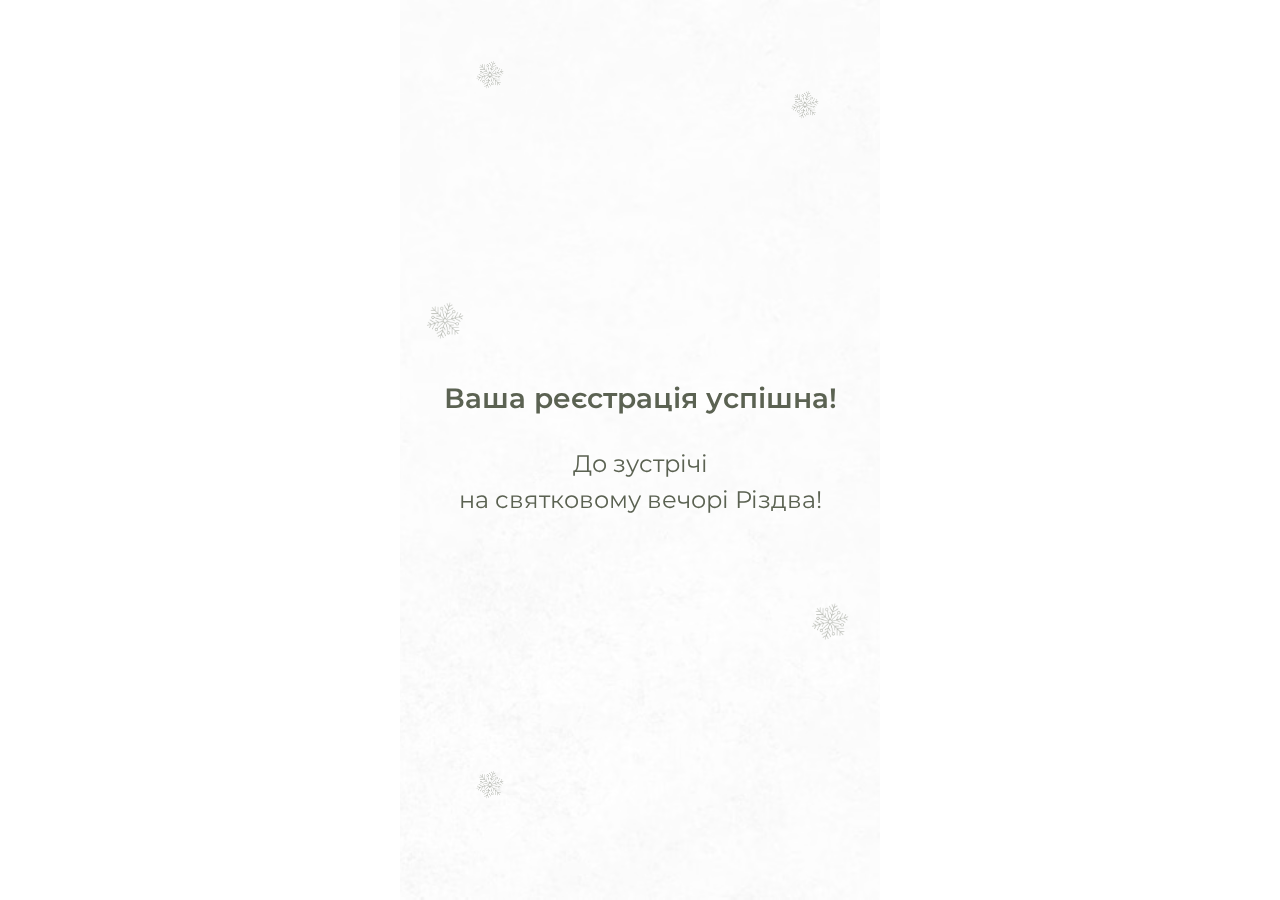
<file: thanks.html>
<!DOCTYPE html>
<html lang="uk">
  <head>
    <meta charset="UTF-8" />
    <meta name="viewport" content="width=480" />
    <title>Ваша реєстрація успішна!</title>
    <link rel="shortcut icon" type="image/x-icon" href="img/favicon.ico" />
    <link rel="icon" sizes="any" type="image/svg+xml" href="img/favicon.svg" />
    <link rel="stylesheet" href="css/index.css" />
  </head>
  <body>
    <main>
      <section class="hero thanks">
        <div class="container">
          <h1 class="thanks__title">Ваша реєстрація успішна!</h1>
          <p class="thanks__desc">
            До зустрічі <br />
            на святковому вечорі Різдва!
          </p>
        </div>
      </section>
    </main>
  </body>
</html>
</file>
<file: css/index.css>
*,
*::after,
*::before {
  margin: 0;
  padding: 0;
  border: 0;
  font-family: inherit;
  vertical-align: baseline;
  box-sizing: border-box;
}

article,
aside,
details,
figcaption,
figure,
footer,
header,
hgroup,
menu,
nav,
section,
img,
svg {
  display: block;
}

body {
  line-height: 1;
}

ol,
ul {
  list-style: none;
}

button {
  background-color: transparent;
  border: none;
  outline: none;
  cursor: pointer;
}

input {
  outline: none;
  border: none;
  background-color: transparent;
}
input::-moz-placeholder {
  color: inherit;
}
input::placeholder {
  color: inherit;
}

a {
  display: inline-block;
  color: inherit;
  font-family: inherit;
}

@font-face {
  font-family: "Edvardian";
  src: url("../fonts/edwardianscriptitc.ttf");
  font-weight: 400;
  font-display: swap;
  font-style: normal;
}
@font-face {
  font-family: "Montserrat";
  src: url("../fonts/Montserrat-Regular.ttf");
  font-weight: 400;
  font-display: swap;
  font-style: normal;
}
@font-face {
  font-family: "Montserrat";
  src: url("../fonts/Montserrat-Medium.ttf");
  font-weight: 500;
  font-display: swap;
  font-style: normal;
}
@font-face {
  font-family: "Montserrat";
  src: url("../fonts/Montserrat-SemiBold.ttf");
  font-weight: 600;
  font-display: swap;
  font-style: normal;
}
html {
  font-size: 10px;
}

body {
  position: relative;
  font-family: "Montserrat";
  color: #5b6252;
  line-height: 1.2;
}
body::before {
  content: "";
  position: fixed;
  top: 0;
  left: 50%;
  transform: translate(-50%, 0);
  width: 48rem;
  height: 100vh;
  background-image: url(../img/snowflake.png), url(../img/snowflake.png), url(../img/snowflake.png), url(../img/snowflake.png), url(../img/snowflake.png), url(../img/hero-bg.jpg);
  background-repeat: no-repeat;
  background-size: 3rem, 3rem, 4rem, 4rem, 3rem, cover;
  background-position: top 6rem left 7.5rem, top 9rem right 6rem, top 35% left 2.5rem, bottom 30% right 3rem, bottom 10rem left 7.5rem, top center;
  z-index: -1;
  opacity: 0.4;
}
body.is-loader {
  overflow: hidden;
}

.wrapper {
  position: relative;
  max-width: 48rem;
  margin: 0 auto;
  visibility: hidden;
  overflow: hidden;
}
.wrapper::before, .wrapper::after {
  content: "";
  position: fixed;
  top: 0;
  left: 0;
  width: 100%;
  height: 60vh;
  z-index: 5;
  background-image: url(../img/bg-top.png);
  background-size: cover;
  background-position: bottom center;
  animation-duration: 1400ms;
  animation-timing-function: ease-in-out;
  animation-fill-mode: forwards;
  animation-delay: 700ms;
}
.wrapper::before {
  animation-name: top-letter;
  z-index: 10;
}
.wrapper::after {
  top: auto;
  bottom: 0;
  background-image: url(../img/bg-bottom.png);
  background-position: top center;
  animation-name: bottom-letter;
}

.container {
  padding: 0 2.5rem;
}

.support {
  font-size: 1.3rem;
  text-align: center;
  line-height: 1.7;
  margin-top: 4rem;
}
.support__link {
  font-size: 1.8rem;
}

@keyframes top-letter {
  0% {
    transform: translateY(0);
  }
  100% {
    transform: translateY(-100%);
  }
}
@keyframes bottom-letter {
  0% {
    transform: translateY(0);
  }
  100% {
    transform: translateY(100%);
  }
}
.hero {
  position: relative;
  height: 100vh;
  display: grid;
  justify-content: center;
  align-items: center;
}

.hero__title {
  font-family: "Edvardian";
  font-size: 7rem;
  font-weight: 400;
  text-align: center;
  margin-bottom: 5rem;
}

.hero__invitation {
  position: relative;
  padding: 2rem 3rem;
  margin-bottom: 4rem;
  font-size: 1.8rem;
  text-align: center;
  line-height: 2;
}
.hero__invitation::before, .hero__invitation::after {
  content: "";
  position: absolute;
  top: 0;
  left: 50%;
  transform: translate(-50%, 0);
  width: 25rem;
  height: 0.1rem;
  background-color: #afafaf;
}
.hero__invitation::after {
  top: auto;
  bottom: 0;
}

.hero__image {
  margin: 0 auto;
  opacity: 0.7;
}

.hero__arrow {
  position: absolute;
  bottom: 2.5rem;
  left: 50%;
  transform: translate(-50%, 0);
  animation-name: arrow;
  animation-iteration-count: infinite;
  animation-duration: 1.5s;
}

.thanks__title {
  font-size: 2.8rem;
  text-align: center;
  margin-bottom: 3rem;
}

.thanks__desc {
  font-size: 2.4rem;
  text-align: center;
  line-height: 1.5;
}

@keyframes arrow {
  0%, 100% {
    transform: translate(-50%, 0);
  }
  50% {
    transform: translate(-50%, 0.7rem);
  }
}
.date {
  padding: 5rem 0;
}

.date__title {
  font-size: 2.4rem;
  font-weight: 400;
  text-align: center;
  line-height: 1.4;
  margin-bottom: 2.5rem;
}

.date__item {
  font-size: 5rem;
  text-align: center;
  line-height: 1.4;
}

.location {
  padding-bottom: 5rem;
}

.location__title {
  font-family: "Edvardian";
  font-size: 7rem;
  font-weight: 400;
  text-align: center;
  margin-bottom: 1rem;
}

.location__address {
  font-size: 1.5rem;
  text-align: center;
  margin-bottom: 2rem;
  line-height: 1.4;
}

.location__link {
  height: 6rem;
  border: 0.1rem solid #5b6252;
  display: flex;
  align-items: center;
  justify-content: center;
  font-size: 2rem;
  text-decoration: none;
  margin-top: 1rem;
  background-color: #fff;
}

.gift {
  padding-block: 2.5rem 7rem;
}

.gift__icon {
  margin: 0 auto 2rem auto;
}

.gift__title {
  font-size: 2.4rem;
  text-align: center;
  font-weight: 400;
  line-height: 1.3;
  margin-bottom: 3rem;
}

.gift__desc {
  font-size: 1.5rem;
  text-align: center;
  line-height: 1.5;
  margin-bottom: 3rem;
}

.order {
  display: flex;
  flex-direction: column;
  gap: 1.5rem;
}

.order__field {
  height: 6rem;
  width: 100%;
  border: 0.1rem solid #5b6252;
  background-color: #fff;
  font-size: 1.6rem;
  padding: 0 2rem;
}
.order__field::-moz-placeholder {
  color: #a1a1a1;
}
.order__field::placeholder {
  color: #a1a1a1;
}

.order__submit {
  height: 6rem;
  width: 100%;
  background-color: #5b6252;
  color: #fff;
  font-size: 1.8rem;
  display: flex;
  align-items: center;
  justify-content: center;
}

.gift__warning {
  display: block;
  text-align: center;
  font-size: 1.3rem;
  font-weight: 500;
  color: #ca4141;
  margin-top: 2rem;
}

.loader {
  position: fixed;
  inset: 0;
  width: 100%;
  height: 100vh;
  background-color: rgba(0, 0, 0, 0.6666666667);
  -webkit-backdrop-filter: blur(0.3rem);
          backdrop-filter: blur(0.3rem);
  z-index: 10;
  display: flex;
  align-items: center;
  justify-content: center;
  flex-direction: column;
  gap: 3rem;
  transition-duration: 300ms;
  opacity: 0;
  visibility: hidden;
}
.loader__text {
  font-size: 2.2rem;
  text-align: center;
  line-height: 1.4;
  color: #fff;
}
.loader.active {
  opacity: 1;
  visibility: visible;
}/*# sourceMappingURL=index.css.map */
</file>
